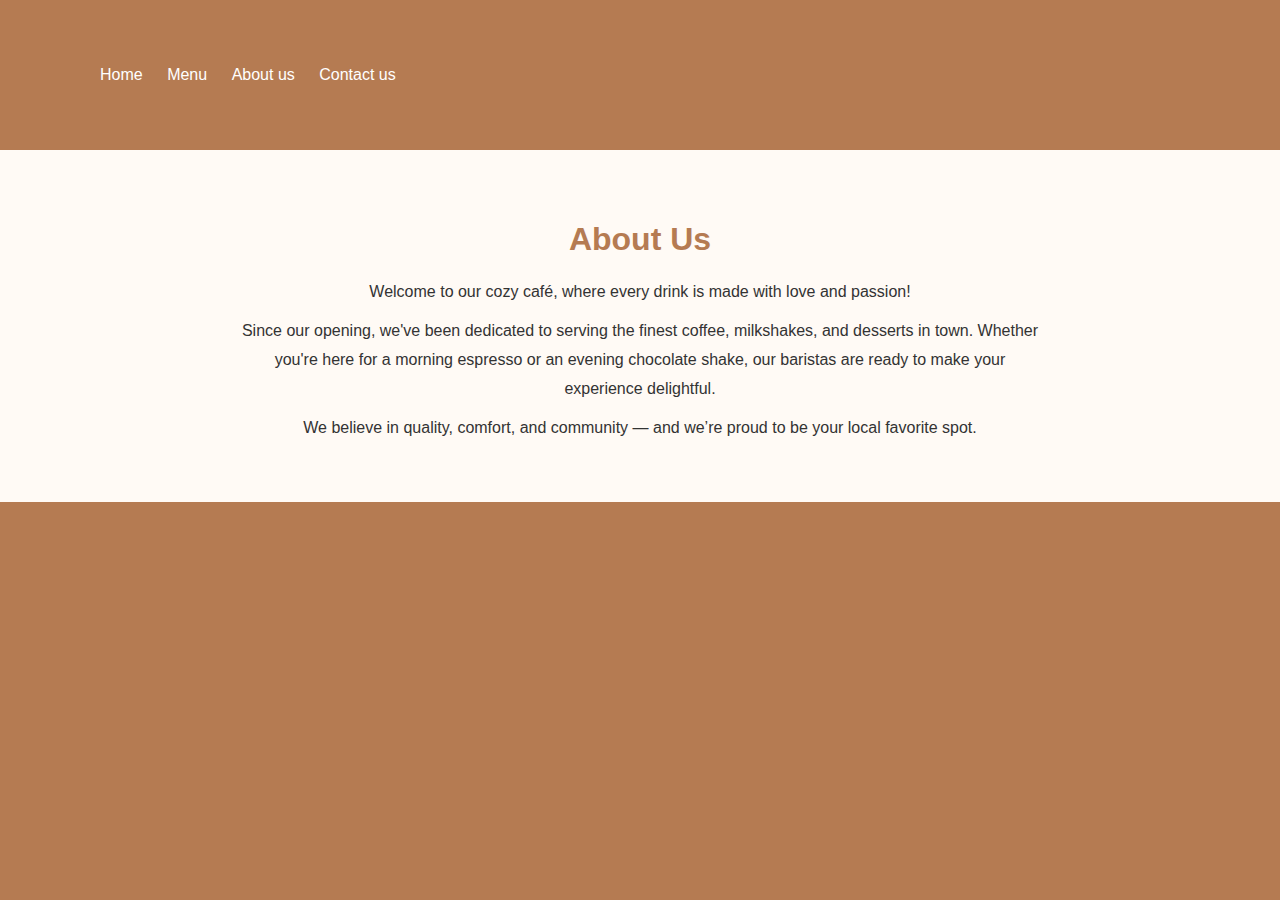
<file: aboutus.html>
<!DOCTYPE html>
<html lang="en">
<head>
    <meta charset="UTF-8">
    <meta name="viewport" content="width=device-width, initial-scale=1.0">
    <link rel="stylesheet" href="au.css">
    <title>Document</title>
</head>
<body>
    <header>
        
            <nav>
                <ul>
                    <li><a href="../home.html">Home</a></li>
                    <li><a href="../menu.html">Menu</a></li>
                    <li><a href="../aboutus.html">About us</a></li>
                    <li><a href="../contactus.html">Contact us</a></li>
                </ul>
            </nav>
     </header>


    <section class="about">
    <h1>About Us</h1>
    <p>Welcome to our cozy café, where every drink is made with love and passion!</p>
    <p>Since our opening, we've been dedicated to serving the finest coffee, milkshakes, and desserts in town. Whether you're here for a morning espresso or an evening chocolate shake, our baristas are ready to make your experience delightful.</p>
    <p>We believe in quality, comfort, and community — and we’re proud to be your local favorite spot.</p>
</section>
</body>
</html>
</file>
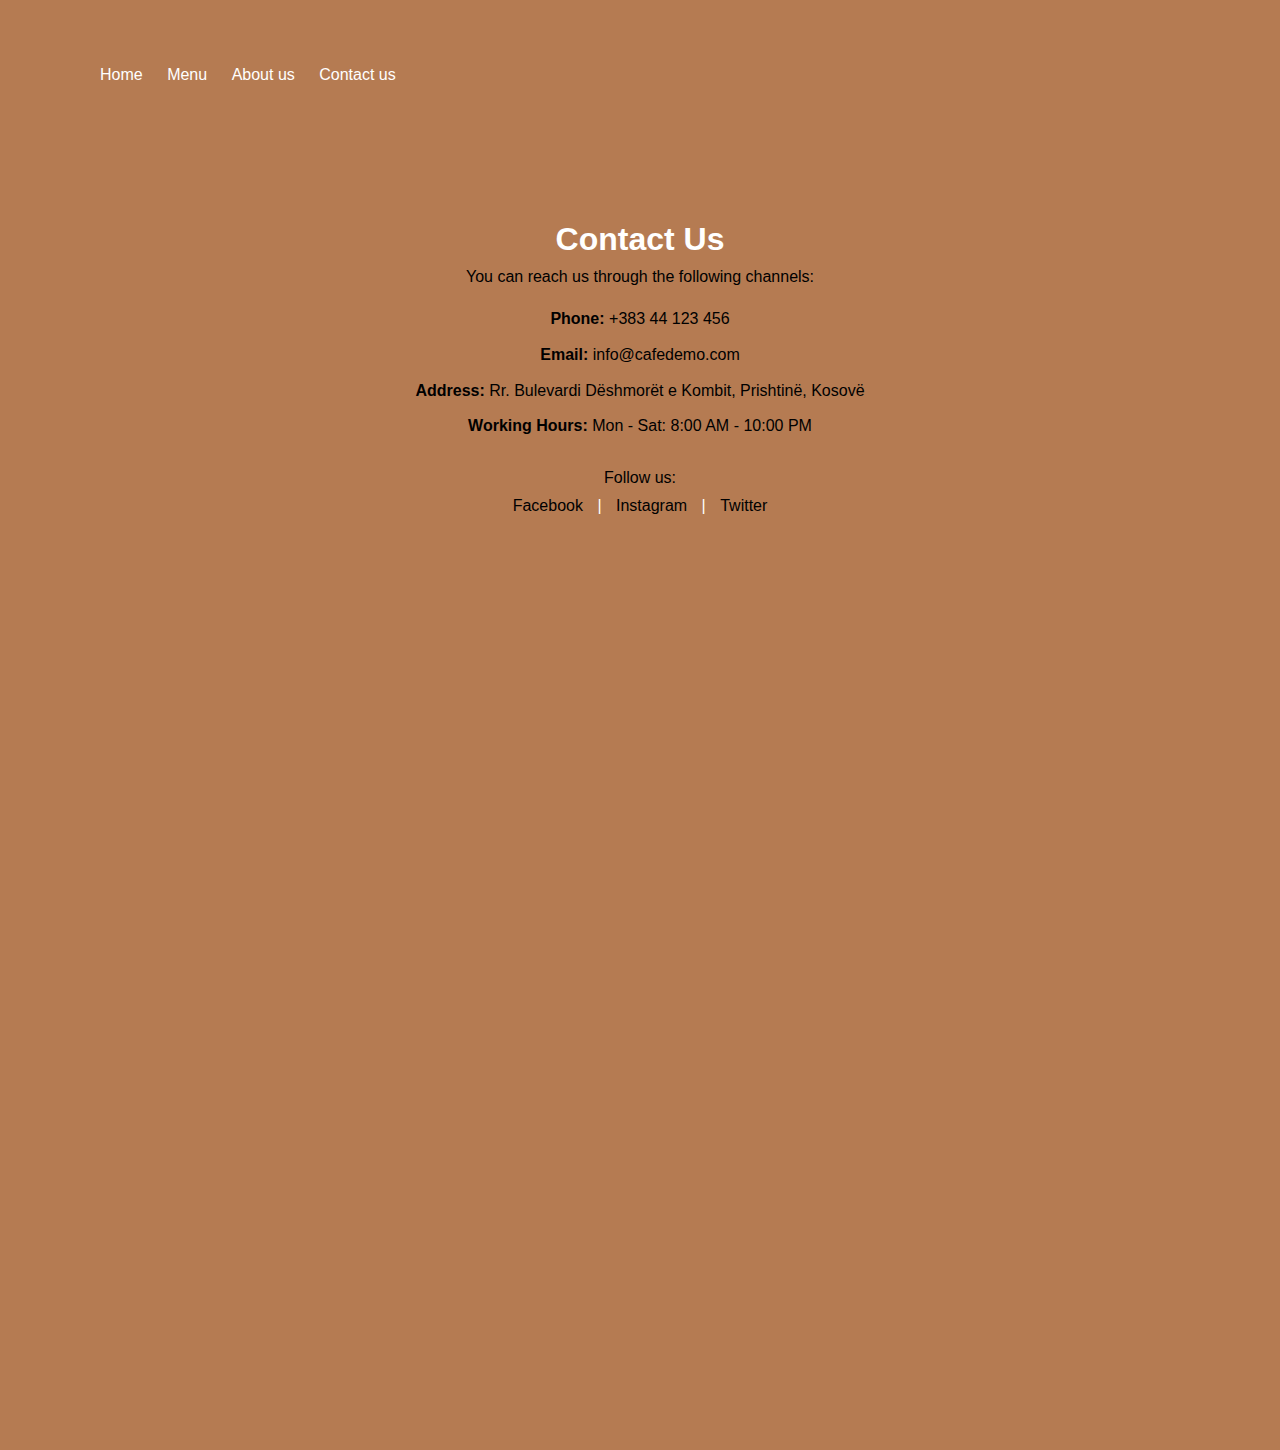
<file: contactus.html>
<!DOCTYPE html>
<html lang="en">
<head>
    <meta charset="UTF-8">
    <meta name="viewport" content="width=device-width, initial-scale=1.0">
    <link rel="stylesheet" href="cu.css">
    <title>Document</title>
</head>
<body>
    <header>
        
            <nav>
                <ul>
                    <li><a href="../home.html">Home</a></li>
                    <li><a href="../menu.html">Menu</a></li>
                    <li><a href="../aboutus.html">About us</a></li>
                    <li><a href="../contactus.html">Contact us</a></li>
                </ul>
            </nav>
     </header>


    <section class="contact-info">
    <h1>Contact Us</h1>
    <p>You can reach us through the following channels:</p>
    
    <div class="contact-details">
        <p><strong>Phone:</strong> +383 44 123 456</p>
        <p><strong>Email:</strong> info@cafedemo.com</p>
        <p><strong>Address:</strong> Rr. Bulevardi Dëshmorët e Kombit, Prishtinë, Kosovë</p>
        <p><strong>Working Hours:</strong> Mon - Sat: 8:00 AM - 10:00 PM</p>
    </div>

    <div class="social-media">
        <p>Follow us:</p>
        <a href="#">Facebook</a> |
        <a href="#">Instagram</a> |
        <a href="#">Twitter</a>
    </div>
</section>
</body>
</html>
</file>
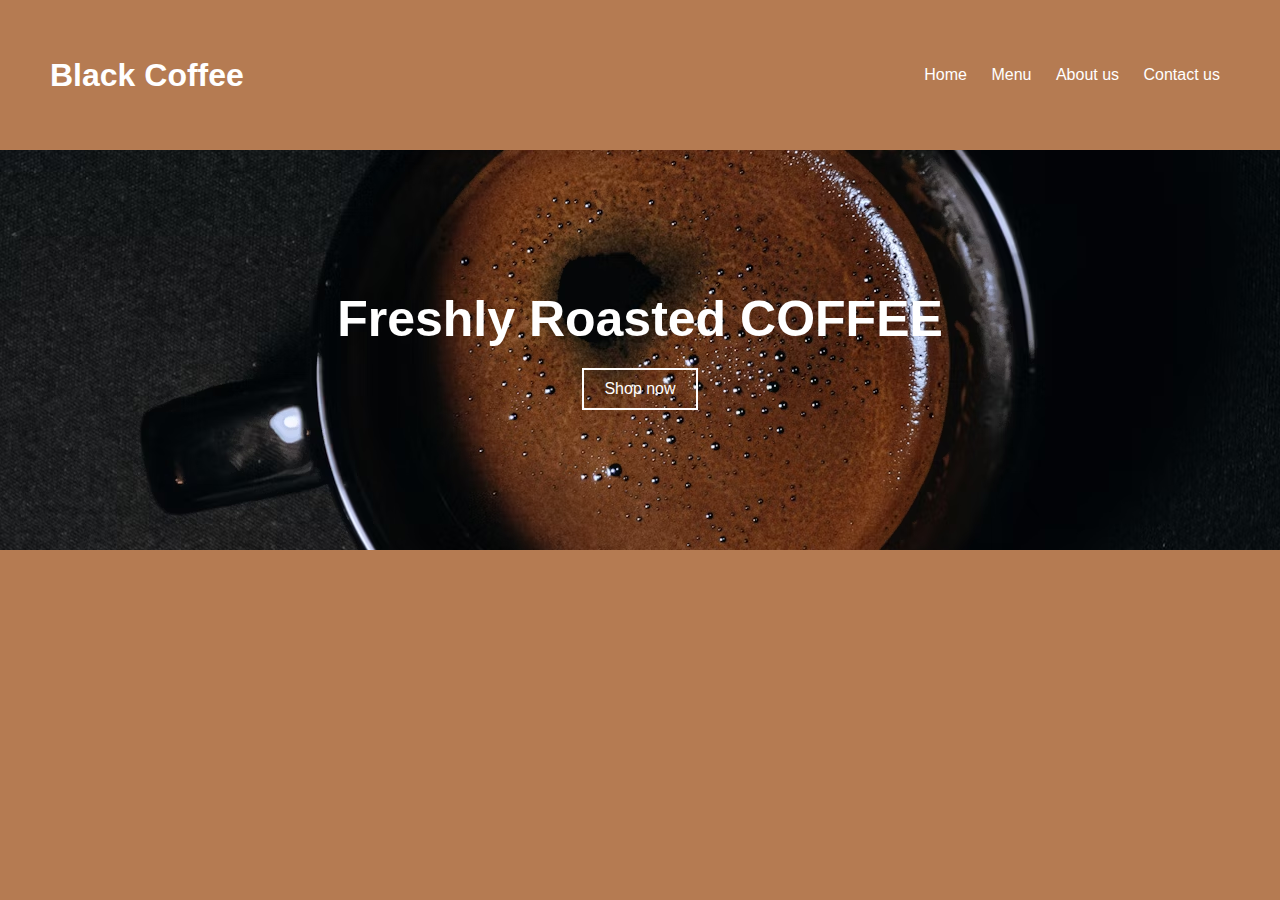
<file: home.html>
<!DOCTYPE html>
<html lang="en">
<head>
    <meta charset="UTF-8">
    <meta name="viewport" content="width=device-width, initial-scale=1.0">
    <link rel="stylesheet" href="style.css">
    <title>Document</title>
</head>
<body>

    <header>
        <div class="logo"><h1>Black Coffee</h1></div>
            <nav>
                <ul>
                    <li><a href="../home.html">Home</a></li>
                    <li><a href="../menu.html">Menu</a></li>
                    <li><a href="../aboutus.html">About us</a></li>
                    <li><a href="../contactus.html">Contact us</a></li>
                </ul>
            </nav>
     </header>

     <section class="section1">
        <h1>Freshly Roasted COFFEE</h1>
        <button>Shop now</button>
     </section>
        </div>
</body>
</html>
</file>
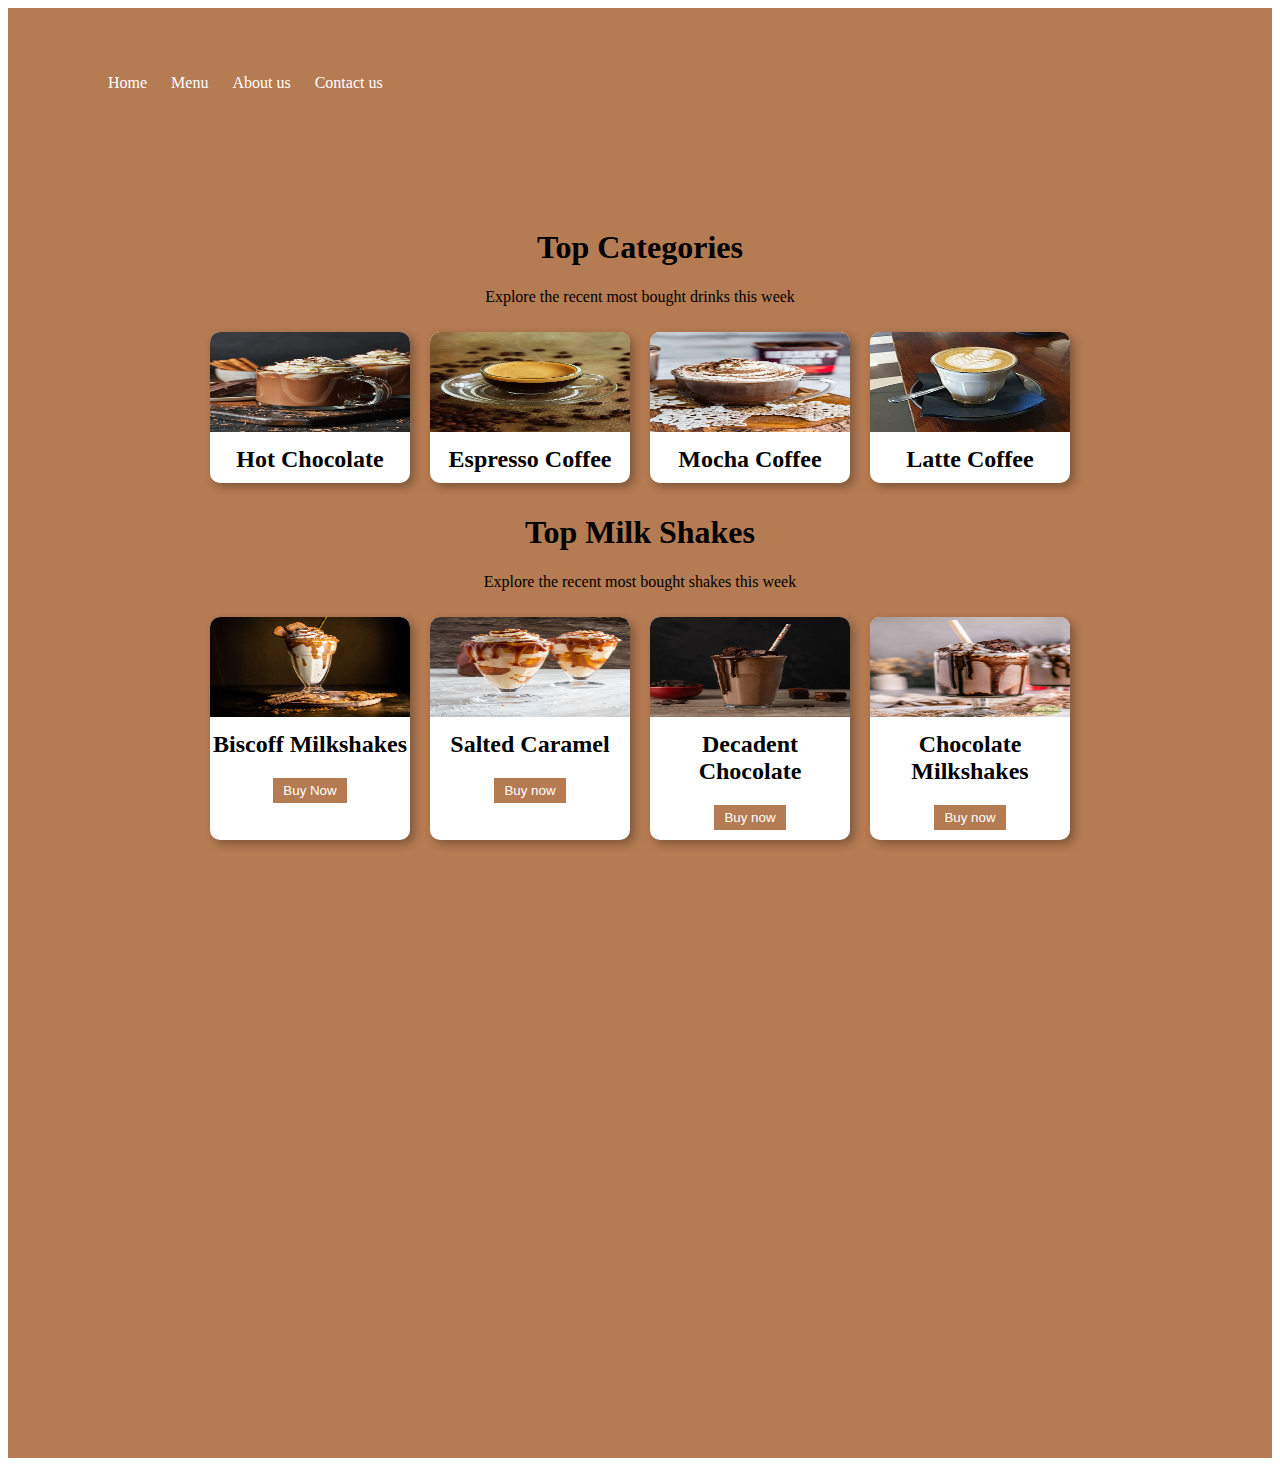
<file: menu.html>
<!DOCTYPE html>
<html lang="en">
<head>
    <meta charset="UTF-8">
    <meta name="viewport" content="width=device-width, initial-scale=1.0">
    <link rel="stylesheet" href="menu.css">
    <title>Document</title>
</head>
<body>
    
    <header>
        
            <nav>
                <ul>
                    <li><a href="../home.html">Home</a></li>
                    <li><a href="../menu.html">Menu</a></li>
                    <li><a href="../aboutus.html">About us</a></li>
                    <li><a href="../contactus.html">Contact us</a></li>
                </ul>
            </nav>
     </header>


    <section class="section2">
    <h1>Top Categories</h1>
    <p>Explore the recent most bought drinks this week</p>
    <div class="menu">
        <div class="foto">
            <img src="foto2.jpg" alt="Hot Chocolate">
            <h2>Hot Chocolate</h2>
        </div>
        <div class="foto">
            <img src="ess.webp" alt="Espresso Coffee">
            <h2>Espresso Coffee</h2>
        </div>
        <div class="foto">
            <img src="mo.jpg" alt="Mocha Coffee">
            <h2>Mocha Coffee</h2>
        </div>
        <div class="foto">
            <img src="latte.jpg" alt="Latte coffee">
            <h2>Latte Coffee</h2>
        </div>
    </div>
    <section class="section">
        <h1>Top Milk Shakes</h1>
        <p>Explore the recent most bought shakes this week</p>
        <div class="menu">
            <div class="foto">
                <img src="Biscoff-milkshake01790-3.jpg" alt="Biscoff Milkshakes">
                <h2>Biscoff Milkshakes</h2>
                <button>Buy Now</button>
            </div>
            <div class="foto">
                <img src="Salted-Caramel-Milkshake-4.jpg" alt="Salted caramel">
                <h2>Salted Caramel</h2>
                <button>Buy now</button>
            </div>
            <div class="foto">
                <img src="decdentchocolate.webp" alt="Decadent Chocolate">
                <h2>Decadent Chocolate</h2>
                <button>Buy now</button>
            </div>
            <div class="foto">
                <img src="chocolate.jpg" alt="Chocolate Milkshakes">
                <h2>Chocolate Milkshakes</h2>
                <button>Buy now</button>
            </div>
            

        </div>

    </section>
    




    

</section>
</body>
</html>
</file>
<file: au.css>
body{
    margin: 0;
    font-family:  sans-serif;
    background-color:#b57b52;
    color: #fff;
}
header{
    background-color: #b57b52;
    display: flex;
    justify-content: space-between;
    align-items: center;
    padding: 20px 50px;
}
nav ul{
    list-style: none;
    display: block;
}
nav ul li{
    display: inline-block;
    padding: 30px 10px;
}
nav ul li a{
    text-decoration: none;
    color: white;
}
.about {
    background-color: #fffaf5;
    padding: 50px;
    text-align: center;
    color: #333;
}

.about h1 {
    color: #b57b52;
    margin-bottom: 20px;
}

.about p {
    max-width: 800px;
    margin: 10px auto;
    line-height: 1.8;
    font-size: 1rem;
}
</file>
<file: cu.css>
body{
    margin: 0;
    font-family:  sans-serif;
    background-color:#b57b52;
    color: #fff;
}
header{
    background-color: #b57b52;
    display: flex;
    justify-content: space-between;
    align-items: center;
    padding: 20px 50px;
}
nav ul{
    list-style: none;
    display: block;
}
nav ul li{
    display: inline-block;
    padding: 30px 10px;
}
nav ul li a{
    text-decoration: none;
    color: white;
}
.contact-info {
    background-color: #b57b52;
    height: 1200px;
    padding: 50px;
    text-align: center;
}

.contact-info h1 {
    color: #ffffff;
    margin-bottom: 10px;
}

.contact-info p {
    margin: 10px 0;
    color: #000000;
    font-size: 1rem;
}

.contact-details {
    margin-top: 20px;
    line-height: 1.6;
}

.social-media {
    margin-top: 30px;
}

.social-media a {
    color: #000000;
    text-decoration: none;
    margin: 0 10px;
}

.social-media a:hover {
    text-decoration: underline;
}
</file>
<file: style.css>
body{
    margin: 0;
    font-family:  sans-serif;
    background-color:#b57b52;
    color: #fff;
}
header{
    background-color: #b57b52;
    display: flex;
    justify-content: space-between;
    align-items: center;
    padding: 20px 50px;
}
nav ul{
    list-style: none;
    display: block;
}
nav ul li{
    display: inline-block;
    padding: 30px 10px;
}
nav ul li a{
    text-decoration: none;
    color: white;
}
.section1{
    background: url(OK.avif);
    background-position: center;
    height:400px;
    display: flex;
    align-items:center;
    justify-content:center;
    flex-direction:column;
    text-align:center;
    
}
.section1 h1{
    font-size: 50px;
    margin:0;
}
.section1 button {
    margin-top: 20px;
    padding: 10px 20px;
    font-size: 16px;
    background: transparent;
    border: 2px solid #fff;
    color: #fff;
}
</file>
<file: menu.css>
header{
    background-color: #b57b52;
    display: flex;
    justify-content: space-between;
    align-items: center;
    padding: 20px 50px;
}
nav ul{
    list-style: none;
    display: block;
}
nav ul li{
    display: inline-block;
    padding: 30px 10px;
}
nav ul li a{
    text-decoration: none;
    color: white;
}
.section2{
    background-color: #b57b52;
    height: 1200px;
    padding: 50px;
    text-align: center;
    color: #000;
}
.menu{
    display: flex;
    justify-content: center;
    flex-wrap: wrap;
}

.foto {
    background: #fff;
    color: #000;
    width: 200px;
    border-radius: 10px;
    overflow: hidden;
    box-shadow: 4px 4px 10px rgba(0, 0, 0, 0.3);
    margin: 10px;
}
.foto img{
    width: 100%;
    height: 100px;
}
.foto h2{
    margin: 10px 0 ;
}
.foto button{
    margin: 10px 0;
    padding: 5px 10px;
    background-color: #b57b52;
    color: white;
    border: none;
}
</file>
